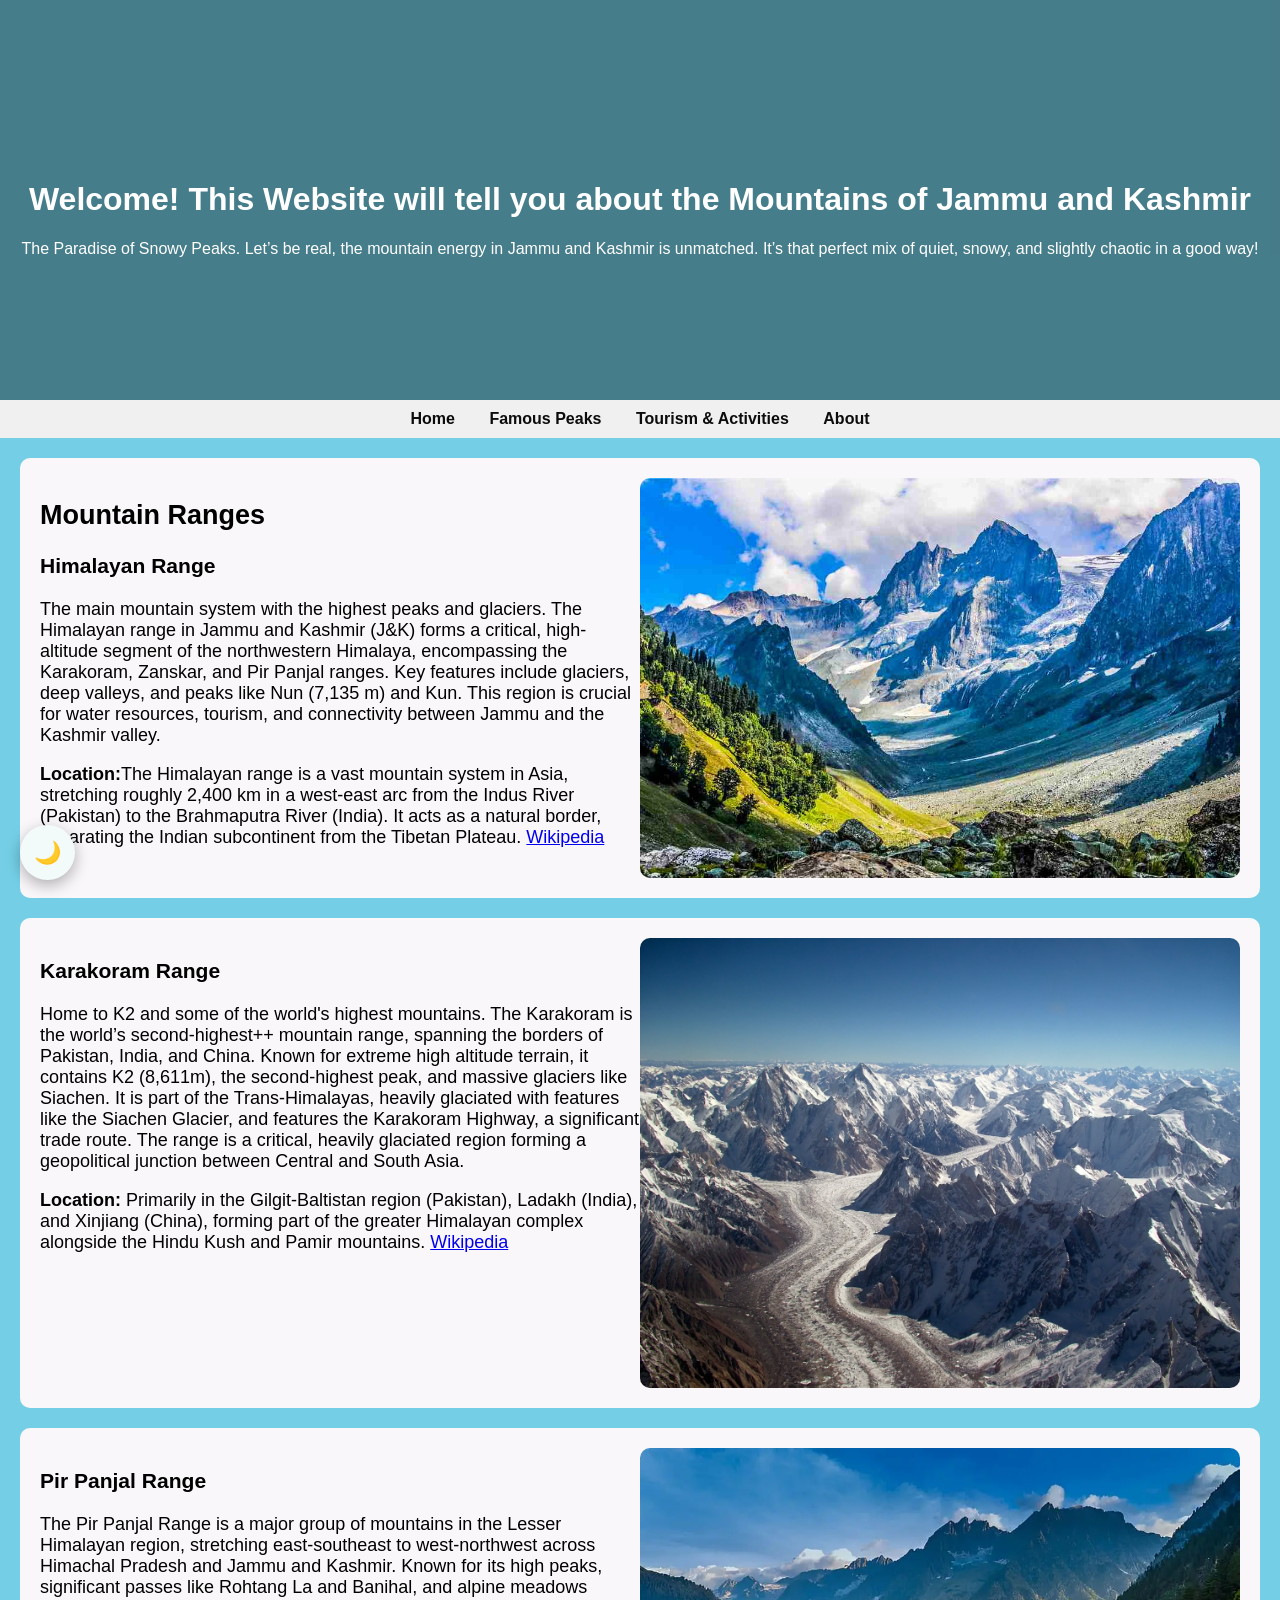
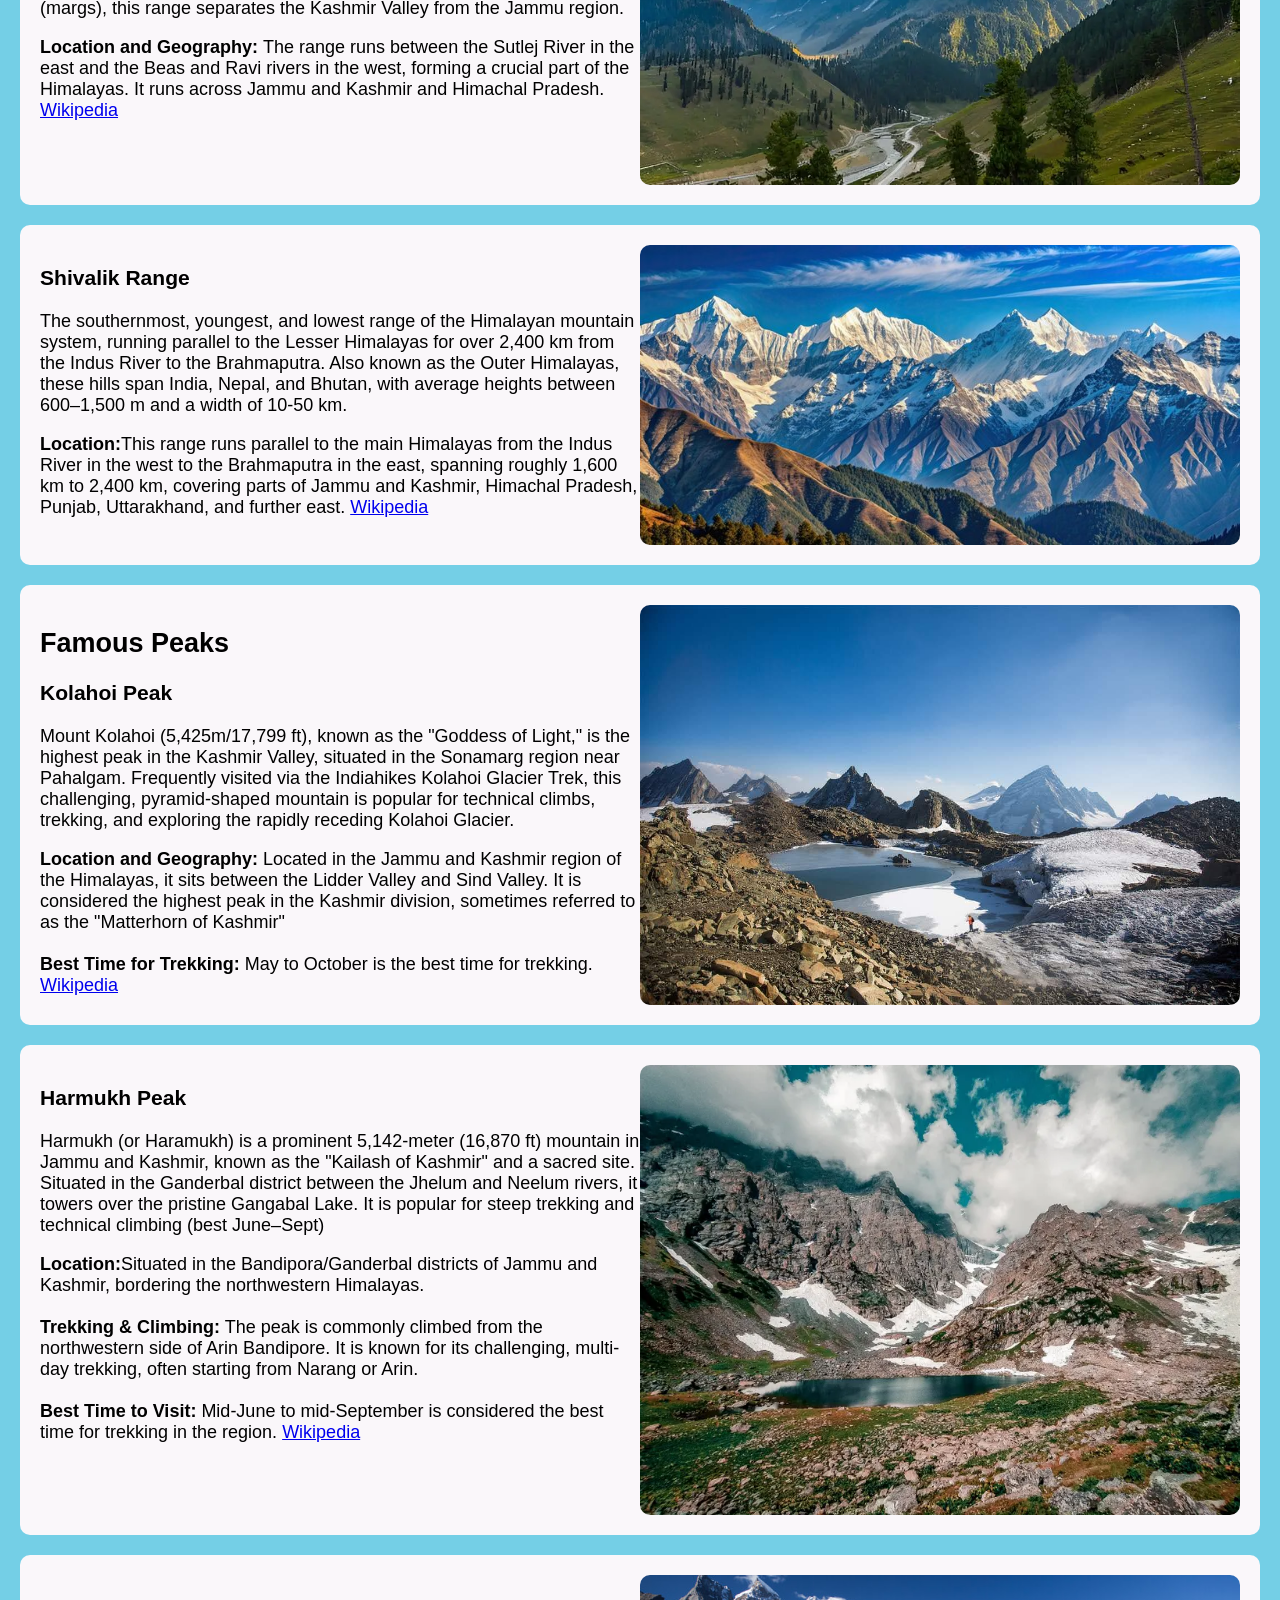
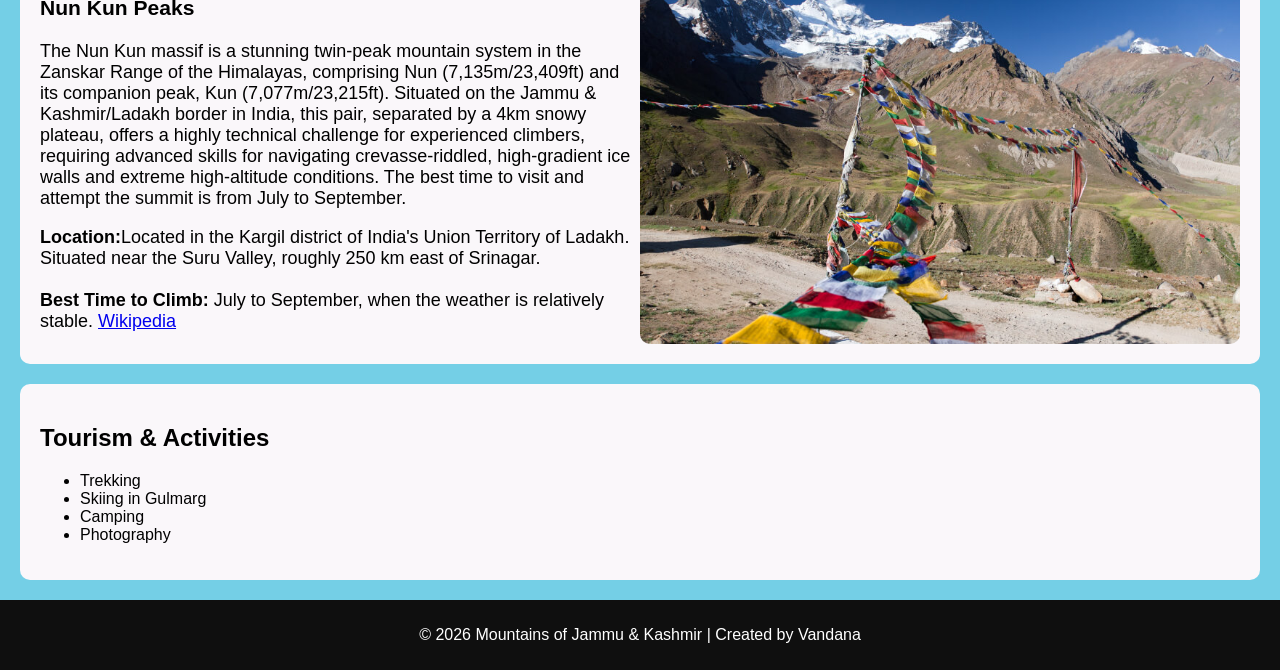
<file: index.html>
<!DOCTYPE html>
<html lang="en">

<head>
    <meta name="google-site-verification" content="_UYs_ub06iidfnsH4W6mWx10JvSUrKy9MdNT7oRPWVo" />
    <meta name="viewport" content="width=device-width, initial-scale=1.0">
    <meta name="description" content="Mountains of Jammu and Kashmir, famous peaks, tourism and trekking guide">
    <meta name="keywords" content="Jammu Kashmir mountains, Himalaya, trekking, peaks">
    <meta name="author" content="Vandana">
    <meta charset="UTF-8">
    <title>Mountains of Jammu & Kashmir</title>
    <link rel="stylesheet" href="style.css">
</head>

<body>
    <div class="video-container">
        <video autoplay muted loop id="bg-video">
            <source src="video.mp4" type="video/mp4">
        </video>

        <div class="content">
            <h1>Welcome! This Website will tell you about the Mountains of Jammu and Kashmir</h1>
            <p>The Paradise of Snowy Peaks. Let’s be real, the mountain energy in Jammu and Kashmir is unmatched. It’s
                that
                perfect
                mix of quiet, snowy, and slightly chaotic in a good way!</p>
        </div>
    </div>
    <nav>
        <a href="#home">Home</a>
        <a href="#famous">Famous Peaks</a>
        <a href="#tourism">Tourism & Activities</a>
        <a href="about.html">About</a>
    </nav>

    <main>
        <section id="home">
            <div class="cont">
                <div class="size">
                    <div class="info">
                        <h2>Mountain Ranges</h2>
                        <h3>Himalayan Range</h3>
                        <p>The main mountain system with the highest peaks and glaciers. The Himalayan range in
                            Jammu
                            and
                            Kashmir (J&K)
                            forms a critical, high-altitude segment of the northwestern Himalaya, encompassing
                            the
                            Karakoram,
                            Zanskar,
                            and Pir Panjal ranges. Key features include glaciers, deep valleys, and peaks like
                            Nun
                            (7,135 m)
                            and
                            Kun.
                            This region is crucial for water resources, tourism, and connectivity between Jammu
                            and the
                            Kashmir
                            valley.<br></p>
                    </div>
                    <div class="sep">
                        <b>Location:</b>The Himalayan range is a vast mountain system in Asia, stretching
                        roughly
                        2,400
                        km
                        in a
                        west-east arc from the Indus River (Pakistan) to the Brahmaputra River (India). It
                        acts as a
                        natural
                        border,
                        separating the Indian subcontinent from the Tibetan Plateau. <a
                            href="https://en.wikipedia.org/wiki/Himalayas">Wikipedia</a>
                    </div>
                </div>
                <div class="img">
                    <img src="Himalaya.jpg" alt="Himalayan Range">
                </div>
            </div>
        </section>
        <section>
            <div class="cont">
                <div class="size">
                    <div class="info">
                        <h3>Karakoram Range</h3>
                        <p>Home to K2 and some of the world's highest mountains. The Karakoram is the world’s
                            second-highest++
                            mountain
                            range, spanning the borders of Pakistan, India, and China. Known for extreme high
                            altitude terrain, it contains K2 (8,611m), the second-highest peak, and massive glaciers
                            like Siachen. It is part
                            of the Trans-Himalayas, heavily glaciated with
                            features like the Siachen Glacier, and features the Karakoram Highway, a significant trade
                            route. The range is a critical, heavily glaciated region forming a geopolitical junction
                            between Central and South
                            Asia.
                            <br>
                        </p>
                    </div>
                    <div class="sep"><b>Location:</b> Primarily in the Gilgit-Baltistan region (Pakistan),
                        Ladakh (India), and Xinjiang
                        (China),
                        forming
                        part of the greater Himalayan complex alongside the Hindu Kush and Pamir mountains.
                        <a
                            href="https://en.wikipedia.org/wiki/Karakoram">Wikipedia</a>
                    </div>
                </div>
                <div class="img">
                    <img src="Karakoram.jpg" alt="Karakoram Range">
                </div>
            </div>
        </section>
        <section>
            <div class="cont">
                <div class="size">
                    <div class="info">
                        <h3>Pir Panjal Range</h3>
                        <p>The Pir Panjal Range is a major group of mountains in the Lesser Himalayan region, stretching
                            east-southeast
                            to west-northwest across Himachal Pradesh and Jammu and Kashmir. Known for its high peaks,
                            significant
                            passes like Rohtang La and Banihal, and alpine meadows (margs), this range separates the
                            Kashmir
                            Valley
                            from
                            the Jammu region.<br></p>
                    </div>
                    <div class="sep"><b>Location and Geography: </b>The range runs between the Sutlej River in the
                        east and the
                        Beas and
                        Ravi
                        rivers in the west, forming a crucial part of the Himalayas. It runs across Jammu and
                        Kashmir and
                        Himachal
                        Pradesh. <a href="https://en.wikipedia.org/wiki/Pir_Panjal_Range">Wikipedia</a>
                    </div>
                </div>
                <div class="img">
                    <img src="pirpp.jpg" alt="Pir Panjal Range">
                </div>
            </div>
        </section>
        <section>
            <div class="cont">
                <div class="size">
                    <div class="info">
                        <h3>Shivalik Range</h3>
                        <p>The southernmost, youngest, and lowest range of the Himalayan
                            mountain system, running parallel to the Lesser Himalayas for over 2,400 km from the Indus
                            River to
                            the
                            Brahmaputra. Also known as the Outer Himalayas, these hills span India, Nepal, and Bhutan,
                            with
                            average
                            heights between 600–1,500 m and a width of 10-50 km.<br></p>
                    </div>
                    <div><b>Location:</b>This range runs parallel to the main Himalayas from the Indus River in the
                        west to
                        the
                        Brahmaputra in the east, spanning roughly 1,600 km to 2,400 km, covering parts of Jammu and
                        Kashmir,
                        Himachal Pradesh, Punjab, Uttarakhand, and further east.
                    <a href="https://en.wikipedia.org/wiki/Sivalik_Hills">Wikipedia</a></div>
                </div>
                <div class="img">
                    <img src="shiv.jpg" alt="Shivalik Range">
                </div>
            </div>
        </section>
        <section id="famous">
            <div class="cont">
                <div class="size">
                    <div class="info">
                        <h2> Famous Peaks</h2>

                        <h3>Kolahoi Peak</h3>
                        <p>Mount Kolahoi (5,425m/17,799 ft), known as the "Goddess of Light," is the highest peak in the
                            Kashmir
                            Valley,
                            situated in the Sonamarg region near Pahalgam. Frequently visited via the Indiahikes Kolahoi
                            Glacier
                            Trek,
                            this challenging, pyramid-shaped mountain is popular for technical climbs, trekking, and
                            exploring
                            the
                            rapidly receding Kolahoi Glacier.<br></p>
                        <div><b>Location and Geography: </b>Located in the Jammu and Kashmir region of the Himalayas, it
                            sits
                            between the Lidder Valley and Sind Valley. It is considered the highest peak in the Kashmir
                            division,
                            sometimes referred to as the "Matterhorn of Kashmir"</div><br>
                        <div>
                            <b>Best Time for Trekking:</b> May to October is the best time for trekking.
                            <a href="https://en.wikipedia.org/wiki/Kolahoi_Peak">Wikipedia</a>
                        </div>
                    </div>
                </div>
                <div class="img">
                    <img src="Kolahoii.jpg" alt="Kolahoi Peak">
                </div>
            </div>
        </section>

        <section>
            <div class="cont">
                <div class="size">
                    <div class="info">
                        <h3>Harmukh Peak</h3>
                        <p>Harmukh (or Haramukh) is a prominent 5,142-meter (16,870 ft) mountain in Jammu and Kashmir,
                            known as
                            the
                            "Kailash of Kashmir" and a sacred site. Situated in the Ganderbal district between the
                            Jhelum and
                            Neelum
                            rivers, it towers over the pristine Gangabal Lake. It is popular for steep trekking and
                            technical
                            climbing
                            (best June–Sept)<br></p>
                        <div>
                            <b>Location:</b>Situated in the Bandipora/Ganderbal districts of Jammu and Kashmir,
                            bordering the
                            northwestern Himalayas.
                        </div><br>
                        <div><b>Trekking & Climbing:</b> The peak is commonly climbed from the northwestern side of Arin
                            Bandipore. It is known for its challenging, multi-day trekking, often starting from
                            Narang or Arin.
                        </div><br>
                        <div><b>Best Time to Visit:</b> Mid-June to mid-September is considered the best time for
                            trekking in the region.
                        <a href="https://en.wikipedia.org/wiki/Harmukh">Wikipedia</a></div>
                    </div>
                </div>
                <div class="img">
                    <img src="harmuk.webp" alt="Haramukh Peak">
                </div>
            </div>

        </section>
        <section>
            <div class="cont">
                <div class="size">
                    <div class="info">

                        <h3>Nun Kun Peaks</h3>
                        <p>The Nun Kun massif is a stunning twin-peak mountain system in the Zanskar Range of the
                            Himalayas,
                            comprising
                            Nun (7,135m/23,409ft) and its companion peak, Kun (7,077m/23,215ft). Situated on the Jammu &
                            Kashmir/Ladakh
                            border in India, this pair, separated by a 4km snowy plateau, offers a highly technical
                            challenge
                            for
                            experienced climbers, requiring advanced skills for navigating crevasse-riddled,
                            high-gradient ice
                            walls
                            and
                            extreme high-altitude conditions. The best time to visit and attempt the summit is from July
                            to
                            September.<br></p>
                        <div>
                            <b>Location:</b>Located in the Kargil district of India's Union Territory of Ladakh.
                            Situated near
                            the
                            Suru
                            Valley, roughly 250 km east of Srinagar.
                        </div><br>
                        <div><b>Best Time to Climb:</b> July to September, when the weather is relatively stable.
                        <a href="https://en.wikipedia.org/wiki/Nun_Kun">Wikipedia</a></div>
                    </div>
                </div>
                <div class="img">
                    <img src="nk.jpg" alt="Nun Kun Peak">
                </div>
            </div>
        </section>
    </main>

    <section id="tourism">
        <h2>Tourism & Activities</h2>
        <ul>
            <li>Trekking</li>
            <li>Skiing in Gulmarg</li>
            <li>Camping</li>
            <li>Photography</li>
        </ul>

    </section>
    </div>
    <button class="dark-toggle" onclick="toggleDark()">🌙</button>
    <script>
        function toggleDark() {
            document.body.classList.toggle("dark");

            let btn = document.querySelector(".dark-toggle");
            if (document.body.classList.contains("dark")) {
                btn.innerHTML = "☀️";
            } else {
                btn.innerHTML = "🌙";
            }
        }
    </script>
    <footer>
        <p>© 2026 Mountains of Jammu & Kashmir | Created by Vandana</p>
    </footer>

</body>

</html>
</file>
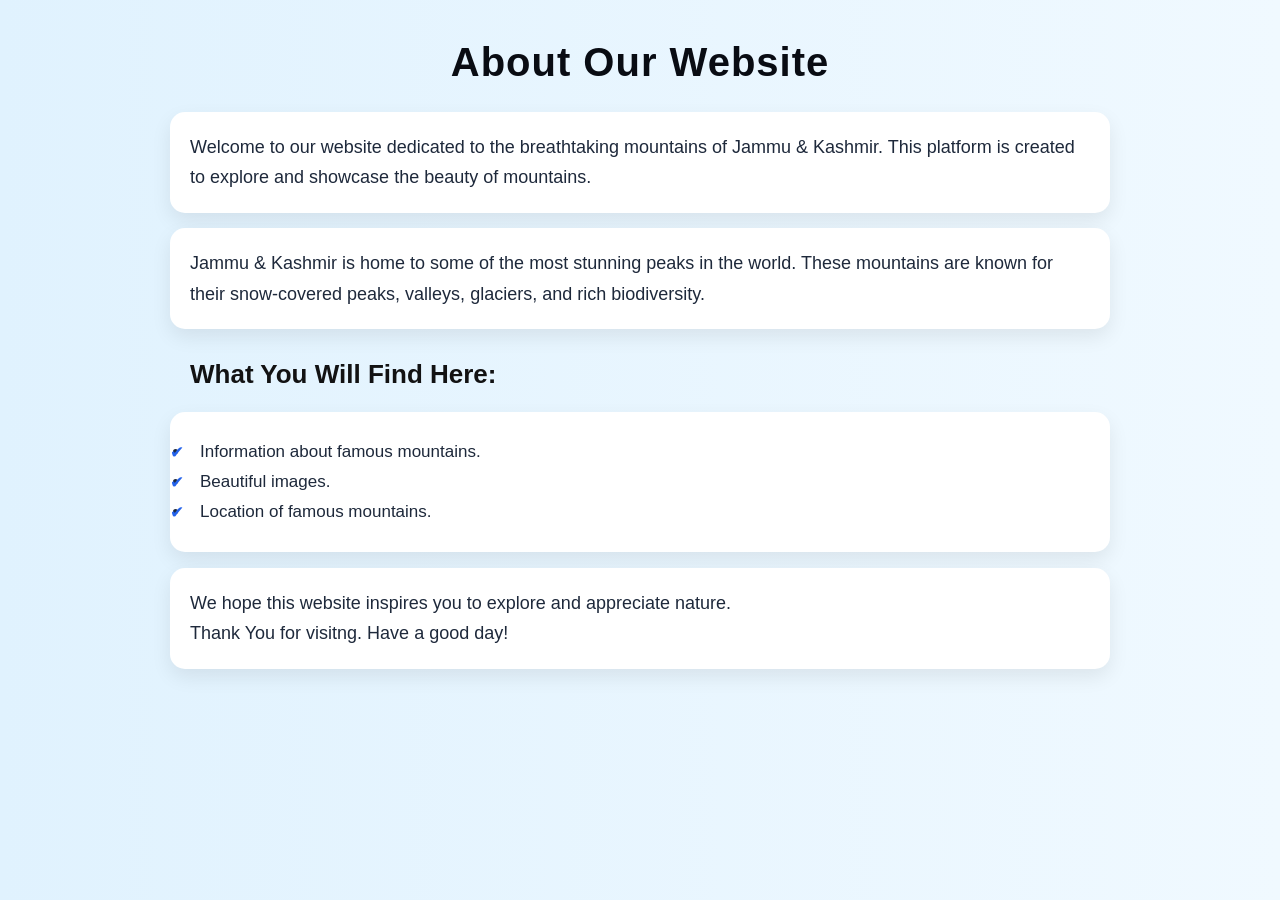
<file: about.html>
<!DOCTYPE html>
<html>

<head>
    <title>About - Mountains of Jammu and Kashmir</title>
<style>
    body {
        margin: 0;
        font-family: 'Poppins', sans-serif;
        background: linear-gradient(to right, #e0f2fe, #f0f9ff);
        color: #1e293b;
    }

    h1 {
        text-align: center;
        margin-top: 40px;
        font-size: 40px;
        color: #090c13;
        letter-spacing: 1px;
    }

    h2 {
        margin-top: 30px;
        color: #121213;
        font-size: 26px;
    }

    p {
        font-size: 18px;
        line-height: 1.7;
        margin: 15px 0;
    }

    ul {
        margin-top: 15px;
        padding-left: 20px;
    }

    ul li {
        font-size: 17px;
        margin: 10px 0;
        padding-left: 10px;
        position: relative;
    }

    ul li::before {
        content: "✔";
        color: #2563eb;
        position: absolute;
        left: -20px;
    }

    /* Main Container */
    body > * {
        max-width: 900px;
        margin-left: auto;
        margin-right: auto;
        padding: 0 20px;
    }

    /* Card Style Effect */
    body > p, body > ul {
        background: white;
        padding: 20px;
        border-radius: 15px;
        box-shadow: 0 8px 20px rgba(0, 0, 0, 0.08);
    }

    /* Hover effect */
    body > p:hover, body > ul:hover {
        transform: translateY(-5px);
        transition: 0.3s ease;
    }

    /* Smooth animation */
    * {
        transition: all 0.3s ease;
    }

</style>
</head>

<body>

    <h1>About Our Website</h1>

    <p>
        Welcome to our website dedicated to the breathtaking mountains of Jammu & Kashmir.
        This platform is created to explore and showcase the beauty of mountains.
    </p>

    <p>
        Jammu & Kashmir is home to some of the most stunning peaks in the world.
        These mountains are known for their snow-covered peaks, valleys, glaciers,
        and rich biodiversity.
    </p>

    <h2>What You Will Find Here:</h2>
    <ul>
        <li>Information about famous mountains.</li>
        <li>Beautiful images.</li>
        <li>Location of famous mountains.</li>
    </ul>

    <p>
        We hope this website inspires you to explore and appreciate nature.
    <br>
    Thank You for visitng. Have a good day!
    </p>

</body>

</html>
</file>
<file: style.css>
body {
    font-family: Arial, sans-serif;
    margin: 0;
    background-color: #74cfe6;
}

header {
    color: rgb(245, 244, 244);
    text-align: center;
    padding: 80px 20px;
}

nav {
    background: #f1f0f0;
    text-align: center;
    padding: 10px;
}

nav a {
    color: rgb(12, 12, 12);
    margin: 15px;
    text-decoration: none;
    font-weight: bold;
    font-weight: 600;
}

nav a:hover {
    color: rgb(38, 0, 255);
}

section {
    padding: 20px;
    margin: 20px;
    background: rgb(250, 247, 250);
    border-radius: 10px;
}

.img img {
    width: 100%;
    max-width: 600px;
    object-fit: cover;
    display: block;
    border-radius: 10px;
}


footer {
    text-align: center;
    background: #0f0f0f;
    color: white;
    padding: 10px;
}

.cont {
    display: flex;
    justify-content: space-between;
}

.size {
    width: 50%;
    font-size: large;
}

body,
html {
    margin: 0;
    padding: 0;
}

/* Container */
.video-container {
    position: relative;
    height: 400px;
    overflow: hidden;
}

/* Video */
#bg-video {
    position: absolute;
    top: 50%;
    left: 50%;
    min-width: 100%;
    min-height: 100%;
    transform: translate(-50%, -50%);
    object-fit: cover;
}

/* Overlay */
.video-container::after {
    content: "";
    position: absolute;
    top: 0;
    left: 0;
    right: 0;
    bottom: 0;
    background: rgba(0, 0, 0, 0.4);
}

/* Content on video */
.content {
    position: relative;
    z-index: 1;
    color: white;
    text-align: center;
    top: 40%;
}

@media (max-width: 768px) {
    .cont {
        flex-direction: column;
    }

    .size {
        width: 100%;
    }

    .img img {
        max-width: 100%;
    }

    .content {
        top: 20%;
        padding: 10px;
    }
}

html {
    scroll-behavior: smooth;
}

.dark-toggle {
    position: fixed;
    bottom: 20px;
    left: 20px;
    width: 55px;
    height: 55px;
    border-radius: 50%;
    border: none;
    background: #f3fafa;
    color: rgb(68, 151, 247);
    font-size: 22px;
    cursor: pointer;
    box-shadow: 0 5px 15px rgba(0, 0, 0, 0.3);
    z-index: 1000;
    transition: 0.3s;
}

.dark-toggle:hover {
    transform: scale(1.1);
    background: #0e0e0f;
}
.dark {
    background: #101011;
    color: white;
}

.dark section {
    background: #283750;
}

.dark nav {
    background: #aec0e7;
}
/* Desktop default */
.container {
    display: flex;
}

/* Mobile devices */
@media (max-width: 768px) {
    .container {
        flex-direction: column;
    }
}
img {
    max-width: 100%;
    height: auto;
}


.dark footer {
    background: black;
}
</file>
